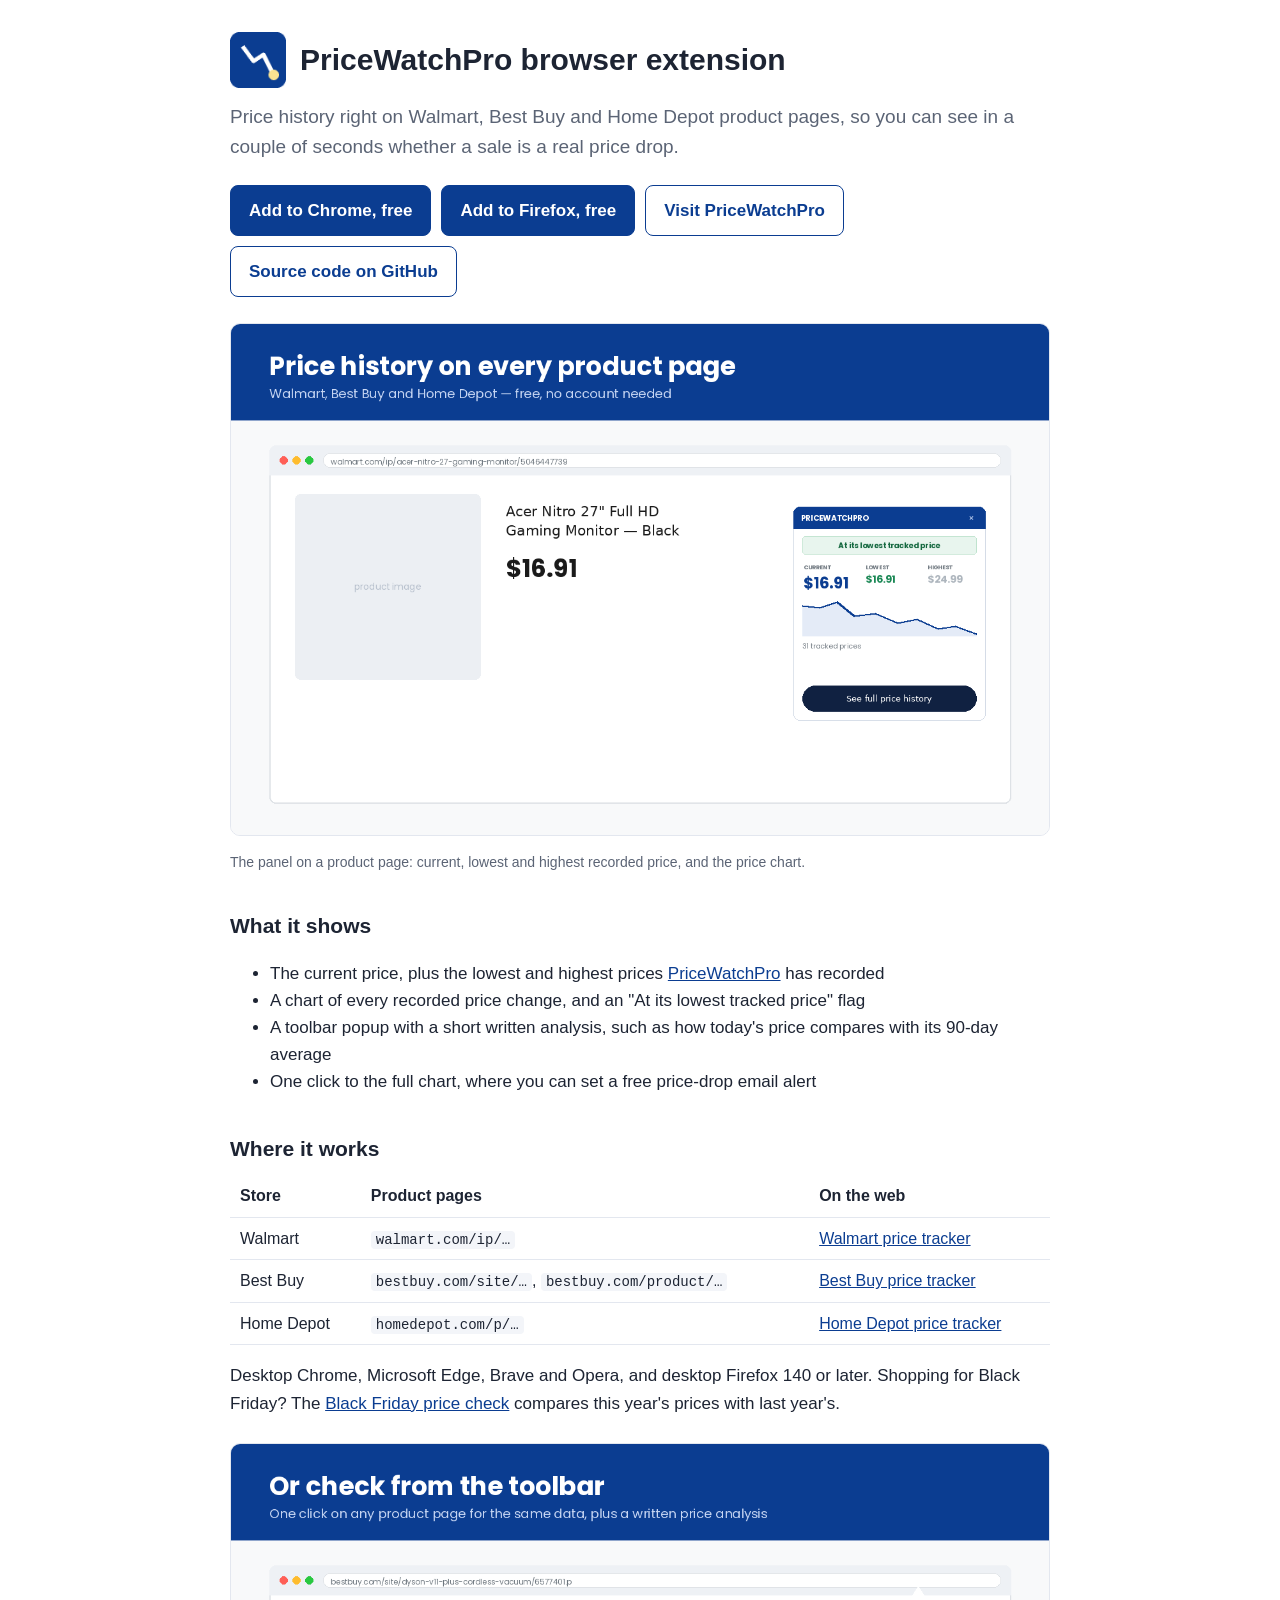
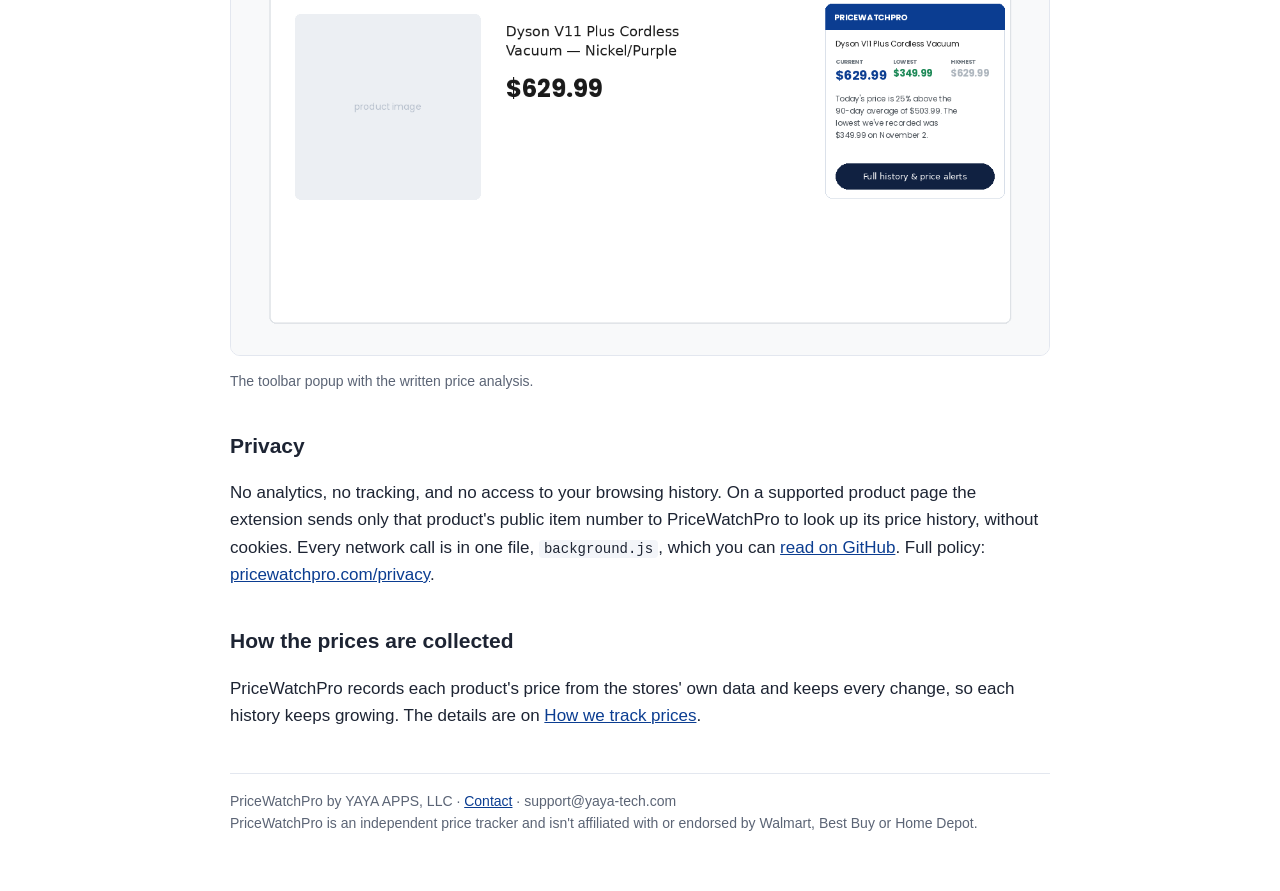
<file: docs/index.html>
<!DOCTYPE html>
<html lang="en">
<head>
  <meta charset="utf-8">
  <meta name="viewport" content="width=device-width, initial-scale=1">
  <title>PriceWatchPro Extension: Price History on Store Pages</title>
  <meta name="description" content="Free browser extension that shows price history on Walmart, Best Buy and Home Depot product pages. Plain JavaScript, no analytics, open to read on GitHub.">
  <link rel="icon" href="icon128.png">
  <style>
    :root { --blue: #0b3d91; --ink: #1d2433; --muted: #5b6475; --line: #e3e7ef; }
    * { box-sizing: border-box; }
    body { margin: 0; font: 17px/1.6 -apple-system, BlinkMacSystemFont, "Segoe UI", Roboto, Helvetica, Arial, sans-serif; color: var(--ink); background: #fff; }
    main { max-width: 860px; margin: 0 auto; padding: 32px 20px 56px; }
    header { display: flex; align-items: center; gap: 14px; }
    header img { width: 56px; height: 56px; }
    h1 { font-size: 30px; line-height: 1.25; margin: 0; }
    h2 { font-size: 21px; margin: 36px 0 10px; }
    .lead { font-size: 19px; color: var(--muted); margin: 14px 0 22px; }
    .buttons { display: flex; flex-wrap: wrap; gap: 10px; }
    .btn { display: inline-block; padding: 11px 18px; border-radius: 8px; text-decoration: none; font-weight: 600; border: 1px solid var(--blue); }
    .btn.primary { background: var(--blue); color: #fff; }
    .btn.secondary { color: var(--blue); }
    figure { margin: 26px 0; }
    figure img { width: 100%; height: auto; border: 1px solid var(--line); border-radius: 10px; }
    figcaption { color: var(--muted); font-size: 14px; margin-top: 6px; }
    table { width: 100%; border-collapse: collapse; font-size: 16px; }
    th, td { text-align: left; padding: 8px 10px; border-bottom: 1px solid var(--line); vertical-align: top; }
    code { background: #f3f5f9; padding: 1px 5px; border-radius: 4px; font-size: 14px; }
    a { color: var(--blue); }
    footer { margin-top: 44px; padding-top: 16px; border-top: 1px solid var(--line); color: var(--muted); font-size: 14px; }
  </style>
</head>
<body>
<main>
  <header>
    <img src="icon128.png" alt="PriceWatchPro icon" width="56" height="56">
    <h1>PriceWatchPro browser extension</h1>
  </header>
  <p class="lead">Price history right on Walmart, Best Buy and Home Depot product pages, so you can see
    in a couple of seconds whether a sale is a real price drop.</p>
  <div class="buttons">
    <a class="btn primary" href="https://chromewebstore.google.com/detail/kcfdlaodpbkjmedljhoebjbpahocopap">Add to Chrome, free</a>
    <a class="btn primary" href="https://addons.mozilla.org/firefox/addon/pricewatchpro-price-tracker/">Add to Firefox, free</a>
    <a class="btn secondary" href="https://www.pricewatchpro.com/">Visit PriceWatchPro</a>
    <a class="btn secondary" href="https://github.com/moemawari/pricewatchpro-extension">Source code on GitHub</a>
  </div>

  <figure>
    <img src="screenshot-1-hero.png" alt="PriceWatchPro panel showing a product's price history on a store page" width="1280" height="800">
    <figcaption>The panel on a product page: current, lowest and highest recorded price, and the price chart.</figcaption>
  </figure>

  <h2>What it shows</h2>
  <ul>
    <li>The current price, plus the lowest and highest prices <a href="https://www.pricewatchpro.com/">PriceWatchPro</a> has recorded</li>
    <li>A chart of every recorded price change, and an "At its lowest tracked price" flag</li>
    <li>A toolbar popup with a short written analysis, such as how today's price compares with its 90-day average</li>
    <li>One click to the full chart, where you can set a free price-drop email alert</li>
  </ul>

  <h2>Where it works</h2>
  <table>
    <tr><th>Store</th><th>Product pages</th><th>On the web</th></tr>
    <tr><td>Walmart</td><td><code>walmart.com/ip/…</code></td><td><a href="https://www.pricewatchpro.com/walmart">Walmart price tracker</a></td></tr>
    <tr><td>Best Buy</td><td><code>bestbuy.com/site/…</code>, <code>bestbuy.com/product/…</code></td><td><a href="https://www.pricewatchpro.com/bestbuy">Best Buy price tracker</a></td></tr>
    <tr><td>Home Depot</td><td><code>homedepot.com/p/…</code></td><td><a href="https://www.pricewatchpro.com/homedepot">Home Depot price tracker</a></td></tr>
  </table>
  <p>Desktop Chrome, Microsoft Edge, Brave and Opera, and desktop Firefox 140 or later. Shopping for Black Friday? The
    <a href="https://www.pricewatchpro.com/black-friday">Black Friday price check</a> compares this year's prices with last year's.</p>

  <figure>
    <img src="screenshot-3-popup.png" alt="The PriceWatchPro toolbar popup with a written price analysis" width="1280" height="800">
    <figcaption>The toolbar popup with the written price analysis.</figcaption>
  </figure>

  <h2>Privacy</h2>
  <p>No analytics, no tracking, and no access to your browsing history. On a supported product page the
    extension sends only that product's public item number to PriceWatchPro to look up its price history,
    without cookies. Every network call is in one file, <code>background.js</code>, which you can
    <a href="https://github.com/moemawari/pricewatchpro-extension/blob/main/background.js">read on GitHub</a>.
    Full policy: <a href="https://www.pricewatchpro.com/privacy">pricewatchpro.com/privacy</a>.</p>

  <h2>How the prices are collected</h2>
  <p>PriceWatchPro records each product's price from the stores' own data and keeps every change, so each
    history keeps growing. The details are on
    <a href="https://www.pricewatchpro.com/how-we-track-prices">How we track prices</a>.</p>

  <footer>
    PriceWatchPro by YAYA APPS, LLC · <a href="https://www.pricewatchpro.com/contact">Contact</a> ·
    support@yaya-tech.com<br>
    PriceWatchPro is an independent price tracker and isn't affiliated with or endorsed by Walmart, Best Buy or Home Depot.
  </footer>
</main>
</body>
</html>
</file>
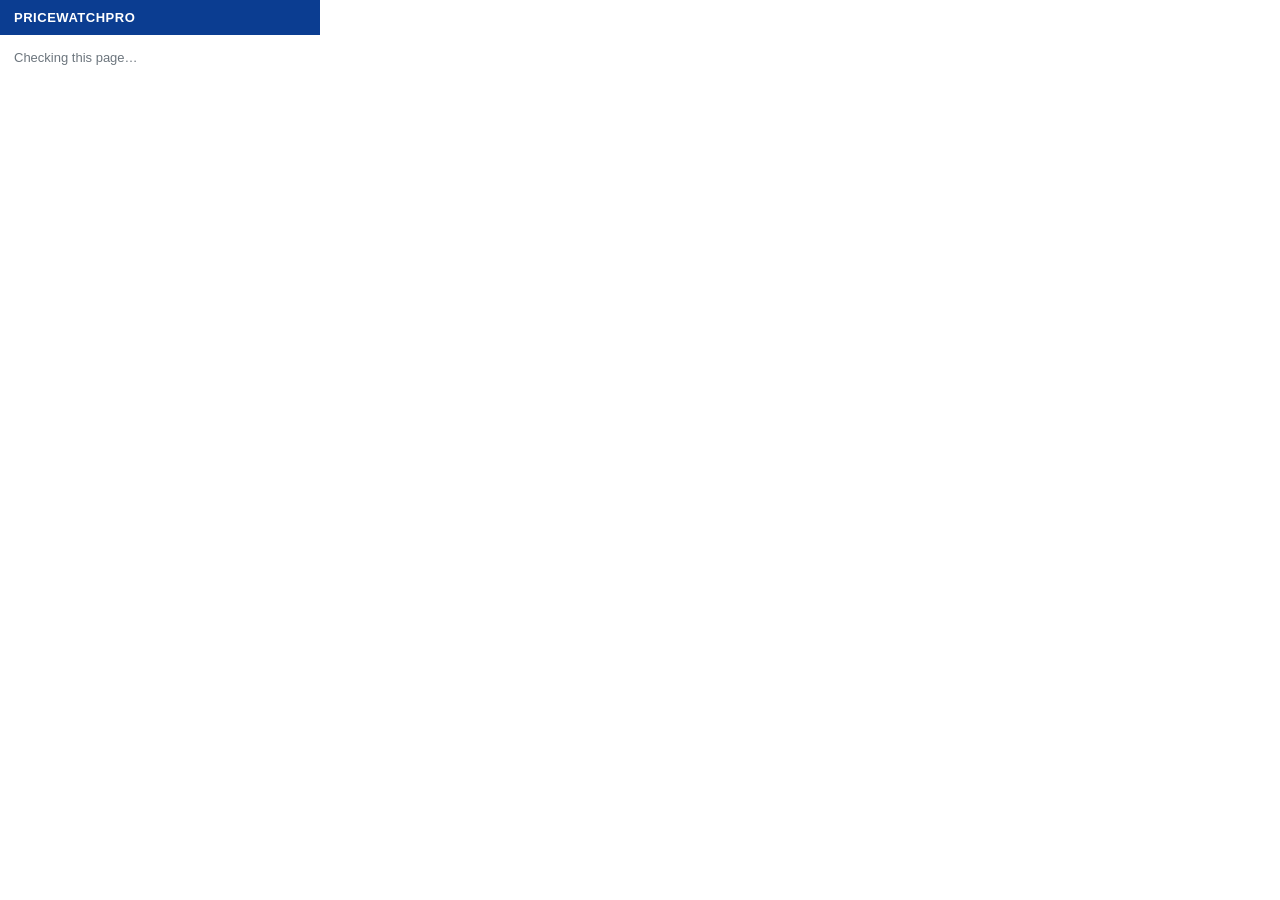
<file: popup.html>
<!DOCTYPE html>
<html lang="en">
<head>
  <meta charset="utf-8">
  <style>
    body { margin: 0; width: 320px; font-family: -apple-system, BlinkMacSystemFont, "Segoe UI", Roboto, Helvetica, Arial, sans-serif; color: #102141; }
    .head { background: #0b3d91; color: #fff; padding: 10px 14px; font-size: 13px; font-weight: 700; letter-spacing: .04em; text-transform: uppercase; }
    .body { padding: 14px; }
    .name { font-size: 13px; line-height: 1.35; margin: 0 0 10px; max-height: 3.5em; overflow: hidden; }
    .row { display: flex; justify-content: space-between; gap: 8px; margin-bottom: 10px; }
    .label { font-size: 10px; text-transform: uppercase; letter-spacing: .05em; color: #6c757d; margin-bottom: 2px; }
    .price { font-size: 20px; font-weight: 700; color: #0b3d91; line-height: 1.1; }
    .stat { font-size: 14px; font-weight: 600; line-height: 1.1; }
    .low { color: #198754; }
    .high { color: #adb5bd; }
    .summary { font-size: 12px; color: #495057; line-height: 1.45; margin: 0 0 12px; }
    .muted { font-size: 13px; color: #6c757d; line-height: 1.45; margin: 0 0 12px; }
    .cta { display: block; text-align: center; background: #102141; color: #fff; text-decoration: none; font-size: 13px; font-weight: 600; padding: 9px 10px; border-radius: 50rem; }
    .cta:hover { background: #FAE391; color: #102141; }
  </style>
</head>
<body>
  <div class="head">PriceWatchPro</div>
  <div class="body" id="content">
    <p class="muted">Checking this page…</p>
  </div>
  <script src="shared.js"></script>
  <script src="popup.js"></script>
</body>
</html>
</file>
